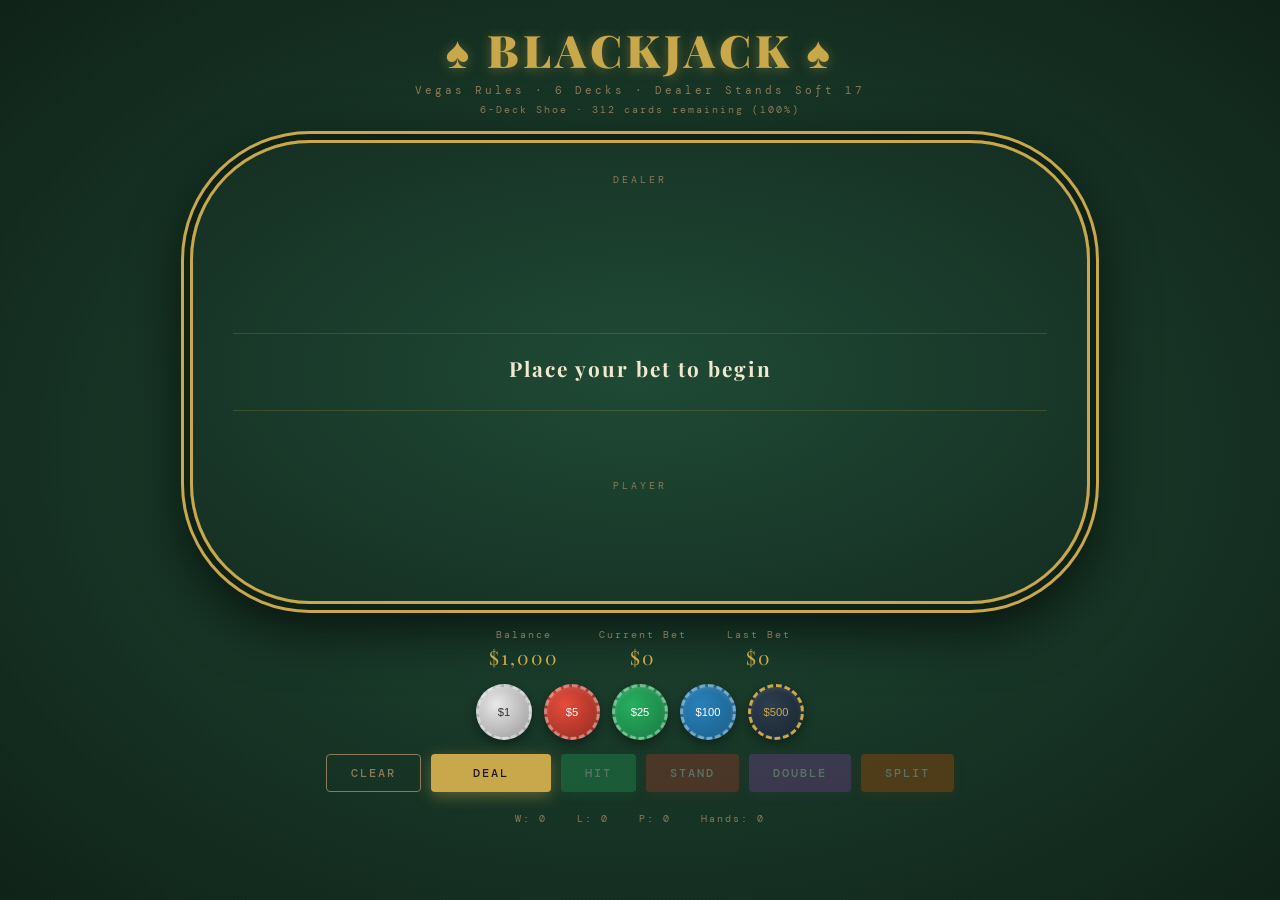
<file: pages/adjustmentPreview.html>
<!doctype html>
<html lang="en">
<head>
  <meta charset="UTF-8" />
  <meta name="viewport" content="width=device-width, initial-scale=1.0" />
  <title>Blackjack</title>
  <link rel="preconnect" href="https://fonts.googleapis.com">
  <link href="https://fonts.googleapis.com/css2?family=Playfair+Display:wght@700;900&family=DM+Mono:wght@400;500&display=swap" rel="stylesheet">
  <style>
    :root {
      --felt: #1a3a2a;
      --felt-light: #1f4a35;
      --gold: #c9a84c;
      --gold-light: #e8c96a;
      --card-bg: #faf8f2;
      --card-shadow: rgba(0,0,0,0.5);
      --chip-red: #c0392b;
      --chip-blue: #2980b9;
      --chip-green: #27ae60;
      --chip-black: #1a1a1a;
      --text-light: #f0e8d0;
      --text-muted: #8a7a5a;
    }

    * { margin: 0; padding: 0; box-sizing: border-box; }

    body {
      background-color: var(--felt);
      background-image:
        radial-gradient(ellipse at center, var(--felt-light) 0%, #0f2218 100%);
      font-family: 'DM Mono', monospace;
      color: var(--text-light);
      min-height: 100vh;
      display: flex;
      flex-direction: column;
      align-items: center;
      justify-content: flex-start;
      padding: 20px;
      overflow-x: hidden;
    }

    /* TABLE FELT TEXTURE */
    body::before {
      content: '';
      position: fixed;
      inset: 0;
      background-image: url("data:image/svg+xml,%3Csvg width='4' height='4' viewBox='0 0 4 4' xmlns='http://www.w3.org/2000/svg'%3E%3Cpath d='M1 3h1v1H1V3zm2-2h1v1H3V1z' fill='%23ffffff' fill-opacity='0.03'/%3E%3C/svg%3E");
      pointer-events: none;
      z-index: 0;
    }

    .game-wrapper {
      position: relative;
      z-index: 1;
      width: 100%;
      max-width: 900px;
    }

    /* HEADER */
    .header {
      text-align: center;
      margin-bottom: 24px;
    }

    .header h1 {
      font-family: 'Playfair Display', serif;
      font-size: 2.8rem;
      font-weight: 900;
      color: var(--gold);
      text-shadow: 0 2px 12px rgba(201,168,76,0.4);
      letter-spacing: 4px;
      text-transform: uppercase;
    }

    .header .subtitle {
      font-size: 0.7rem;
      color: var(--text-muted);
      letter-spacing: 3px;
      margin-top: 4px;
    }

    .deck-info {
      font-size: 0.65rem;
      color: var(--text-muted);
      margin-top: 6px;
      letter-spacing: 2px;
    }

    /* TABLE BORDER */
    .table-area {
      background: radial-gradient(ellipse at center, #1f4a35 0%, #152e22 100%);
      border: 3px solid var(--gold);
      border-radius: 120px;
      padding: 30px 40px;
      box-shadow:
        0 0 0 6px #0f2218,
        0 0 0 9px var(--gold),
        0 20px 60px rgba(0,0,0,0.8);
      margin-bottom: 24px;
    }

    /* DEALER / PLAYER AREAS */
    .hand-area {
      min-height: 140px;
      display: flex;
      flex-direction: column;
      align-items: center;
      gap: 10px;
    }

    .hand-label {
      font-size: 0.65rem;
      letter-spacing: 3px;
      color: var(--text-muted);
      text-transform: uppercase;
    }

    .hand-score {
      font-family: 'Playfair Display', serif;
      font-size: 1.4rem;
      color: var(--gold);
      min-height: 28px;
    }

    .cards-row {
      display: flex;
      gap: -10px;
      flex-wrap: wrap;
      justify-content: center;
    }

    /* DIVIDER */
    .divider {
      border: none;
      border-top: 1px solid rgba(201,168,76,0.2);
      margin: 20px 0;
    }

    /* CARDS */
    .card {
      width: 72px;
      height: 105px;
      background: var(--card-bg);
      border-radius: 8px;
      box-shadow: 3px 4px 12px var(--card-shadow);
      display: flex;
      flex-direction: column;
      justify-content: space-between;
      padding: 6px;
      position: relative;
      margin: 0 -6px;
      transition: transform 0.15s ease;
      animation: dealCard 0.3s ease both;
      flex-shrink: 0;
    }

    @keyframes dealCard {
      from { transform: translateY(-20px) scale(0.8); opacity: 0; }
      to { transform: translateY(0) scale(1); opacity: 1; }
    }

    .card:hover { transform: translateY(-4px) !important; z-index: 10; }

    .card.red { color: #c0392b; }
    .card.black { color: #1a1a1a; }

    .card.hidden {
      background: linear-gradient(135deg, #1a3a2a 25%, #0f2218 25%, #0f2218 50%, #1a3a2a 50%, #1a3a2a 75%, #0f2218 75%);
      background-size: 12px 12px;
      border: 2px solid var(--gold);
    }

    .card-corner {
      display: flex;
      flex-direction: column;
      align-items: center;
      line-height: 1;
    }

    .card-corner.bottom {
      transform: rotate(180deg);
    }

    .card-rank { font-size: 14px; font-weight: 700; font-family: 'Playfair Display', serif; }
    .card-suit { font-size: 12px; }

    .card-center {
      position: absolute;
      top: 50%;
      left: 50%;
      transform: translate(-50%, -50%);
      font-size: 28px;
    }

    /* STATUS MESSAGE */
    .status-bar {
      text-align: center;
      min-height: 36px;
      margin: 8px 0;
    }

    .status-msg {
      font-family: 'Playfair Display', serif;
      font-size: 1.3rem;
      font-weight: 700;
      letter-spacing: 2px;
      animation: fadeIn 0.3s ease;
    }

    @keyframes fadeIn {
      from { opacity: 0; transform: translateY(-6px); }
      to { opacity: 1; transform: translateY(0); }
    }

    .status-msg.win { color: #2ecc71; text-shadow: 0 0 20px rgba(46,204,113,0.5); }
    .status-msg.lose { color: #e74c3c; text-shadow: 0 0 20px rgba(231,76,60,0.5); }
    .status-msg.push { color: var(--gold); }
    .status-msg.info { color: var(--text-light); }

    /* CHIPS & BETTING */
    .bet-area {
      display: flex;
      flex-direction: column;
      align-items: center;
      gap: 14px;
      margin-bottom: 20px;
    }

    .balance-row {
      display: flex;
      gap: 40px;
      font-size: 0.75rem;
      letter-spacing: 2px;
    }

    .balance-item { text-align: center; }
    .balance-label { color: var(--text-muted); font-size: 0.6rem; margin-bottom: 3px; }
    .balance-value {
      font-family: 'Playfair Display', serif;
      font-size: 1.2rem;
      color: var(--gold);
    }

    .chips-row {
      display: flex;
      gap: 12px;
      flex-wrap: wrap;
      justify-content: center;
    }

    .chip {
      width: 56px;
      height: 56px;
      border-radius: 50%;
      border: 3px dashed rgba(255,255,255,0.4);
      display: flex;
      align-items: center;
      justify-content: center;
      font-size: 0.7rem;
      font-weight: 500;
      cursor: pointer;
      transition: transform 0.15s, box-shadow 0.15s;
      box-shadow: 0 4px 12px rgba(0,0,0,0.4), inset 0 2px 4px rgba(255,255,255,0.1);
      user-select: none;
      letter-spacing: 0;
    }

    .chip:hover { transform: translateY(-3px) scale(1.08); box-shadow: 0 8px 20px rgba(0,0,0,0.5); }
    .chip:active { transform: scale(0.95); }
    .chip:disabled { opacity: 0.3; cursor: not-allowed; transform: none; }

    .chip-1 { background: radial-gradient(circle at 35% 35%, #e8e8e8, #999); color: #333; }
    .chip-5 { background: radial-gradient(circle at 35% 35%, #e74c3c, #922b21); color: white; }
    .chip-25 { background: radial-gradient(circle at 35% 35%, #27ae60, #1a7a42); color: white; }
    .chip-100 { background: radial-gradient(circle at 35% 35%, #2980b9, #1a5f8a); color: white; }
    .chip-500 { background: radial-gradient(circle at 35% 35%, #2c3e50, #1a252f); color: var(--gold); border-color: var(--gold); }

    /* ACTION BUTTONS */
    .actions {
      display: flex;
      gap: 10px;
      justify-content: center;
      flex-wrap: wrap;
    }

    .btn {
      padding: 10px 24px;
      border: none;
      border-radius: 4px;
      font-family: 'DM Mono', monospace;
      font-size: 0.75rem;
      letter-spacing: 2px;
      text-transform: uppercase;
      cursor: pointer;
      transition: all 0.15s;
      font-weight: 500;
    }

    .btn:disabled { opacity: 0.3; cursor: not-allowed; transform: none !important; }
    .btn:hover:not(:disabled) { transform: translateY(-2px); }
    .btn:active:not(:disabled) { transform: translateY(0); }

    .btn-deal {
      background: var(--gold);
      color: #1a1a1a;
      box-shadow: 0 4px 15px rgba(201,168,76,0.4);
      min-width: 120px;
    }
    .btn-deal:hover:not(:disabled) { background: var(--gold-light); box-shadow: 0 6px 20px rgba(201,168,76,0.6); }

    .btn-hit {
      background: #27ae60;
      color: white;
      box-shadow: 0 4px 12px rgba(39,174,96,0.3);
    }
    .btn-hit:hover:not(:disabled) { background: #2ecc71; }

    .btn-stand {
      background: #c0392b;
      color: white;
      box-shadow: 0 4px 12px rgba(192,57,43,0.3);
    }
    .btn-stand:hover:not(:disabled) { background: #e74c3c; }

    .btn-double {
      background: #8e44ad;
      color: white;
      box-shadow: 0 4px 12px rgba(142,68,173,0.3);
    }
    .btn-double:hover:not(:disabled) { background: #9b59b6; }

    .btn-split {
      background: #d35400;
      color: white;
      box-shadow: 0 4px 12px rgba(211,84,0,0.3);
    }

    .btn-clear {
      background: transparent;
      color: var(--text-muted);
      border: 1px solid var(--text-muted);
    }
    .btn-clear:hover:not(:disabled) { color: var(--text-light); border-color: var(--text-light); }

    /* STATS BAR */
    .stats-bar {
      display: flex;
      justify-content: center;
      gap: 30px;
      font-size: 0.6rem;
      letter-spacing: 2px;
      color: var(--text-muted);
      margin-top: 8px;
    }

    /* HISTORY */
    .history-dots {
      display: flex;
      gap: 5px;
      justify-content: center;
      margin-top: 10px;
      flex-wrap: wrap;
    }

    .history-dot {
      width: 10px;
      height: 10px;
      border-radius: 50%;
    }
    .history-dot.w { background: #2ecc71; }
    .history-dot.l { background: #e74c3c; }
    .history-dot.p { background: var(--gold); }

    /* RESPONSIVE */
    @media (max-width: 600px) {
      .table-area { padding: 20px 16px; border-radius: 60px; }
      .header h1 { font-size: 2rem; }
      .card { width: 58px; height: 84px; }
      .card-rank { font-size: 11px; }
      .card-center { font-size: 20px; }
    }
  </style>
</head>
<body>
<div class="game-wrapper">

  <div class="header">
    <h1>♠ Blackjack ♠</h1>
    <div class="subtitle">Vegas Rules · 6 Decks · Dealer Stands Soft 17</div>
    <div class="deck-info" id="deckInfo">Shuffling...</div>
  </div>

  <div class="table-area">
    <!-- DEALER -->
    <div class="hand-area">
      <div class="hand-label">Dealer</div>
      <div class="hand-score" id="dealerScore"></div>
      <div class="cards-row" id="dealerCards"></div>
    </div>

    <hr class="divider">

    <!-- STATUS -->
    <div class="status-bar">
      <div class="status-msg info" id="statusMsg">Place your bet to begin</div>
    </div>

    <hr class="divider">

    <!-- PLAYER -->
    <div class="hand-area">
      <div class="cards-row" id="playerCards"></div>
      <div class="hand-score" id="playerScore"></div>
      <div class="hand-label">Player</div>
    </div>
  </div>

  <!-- BET AREA -->
  <div class="bet-area">
    <div class="balance-row">
      <div class="balance-item">
        <div class="balance-label">Balance</div>
        <div class="balance-value" id="balanceDisplay">$1,000</div>
      </div>
      <div class="balance-item">
        <div class="balance-label">Current Bet</div>
        <div class="balance-value" id="betDisplay">$0</div>
      </div>
      <div class="balance-item">
        <div class="balance-label">Last Bet</div>
        <div class="balance-value" id="lastBetDisplay">$0</div>
      </div>
    </div>

    <div class="chips-row" id="chipsRow">
      <button class="chip chip-1" onclick="addBet(1)">$1</button>
      <button class="chip chip-5" onclick="addBet(5)">$5</button>
      <button class="chip chip-25" onclick="addBet(25)">$25</button>
      <button class="chip chip-100" onclick="addBet(100)">$100</button>
      <button class="chip chip-500" onclick="addBet(500)">$500</button>
    </div>

    <div class="actions" id="actions">
      <button class="btn btn-clear" id="btnClear" onclick="clearBet()">Clear</button>
      <button class="btn btn-deal" id="btnDeal" onclick="deal()">Deal</button>
      <button class="btn btn-hit" id="btnHit" onclick="hit()" disabled>Hit</button>
      <button class="btn btn-stand" id="btnStand" onclick="stand()" disabled>Stand</button>
      <button class="btn btn-double" id="btnDouble" onclick="doubleDown()" disabled>Double</button>
      <button class="btn btn-split" id="btnSplit" onclick="splitHand()" disabled>Split</button>
    </div>
  </div>

  <div class="stats-bar">
    <span id="statWins">W: 0</span>
    <span id="statLosses">L: 0</span>
    <span id="statPushes">P: 0</span>
    <span id="statHands">Hands: 0</span>
  </div>

  <div class="history-dots" id="historyDots"></div>

</div>

<script>
  // ===== DECK ENGINE =====
  const SUITS = ['♠','♥','♦','♣'];
  const RANKS = ['A','2','3','4','5','6','7','8','9','10','J','Q','K'];
  const NUM_DECKS = 6;
  const RESHUFFLE_THRESHOLD = 0.25; // reshuffle when 25% remains

  let shoe = [];
  let cutCard = 0;

  function buildShoe() {
    shoe = [];
    for (let d = 0; d < NUM_DECKS; d++) {
      for (const suit of SUITS) {
        for (const rank of RANKS) {
          shoe.push({ rank, suit });
        }
      }
    }
    shuffleShoe();
    cutCard = Math.floor(shoe.length * RESHUFFLE_THRESHOLD);
    updateDeckInfo();
  }

  function shuffleShoe() {
    // Fisher-Yates
    for (let i = shoe.length - 1; i > 0; i--) {
      const j = Math.floor(Math.random() * (i + 1));
      [shoe[i], shoe[j]] = [shoe[j], shoe[i]];
    }
  }

  function drawCard() {
    if (shoe.length <= cutCard) {
      buildShoe();
    }
    return shoe.pop();
  }

  function updateDeckInfo() {
    const remaining = shoe.length;
    const total = NUM_DECKS * 52;
    const pct = Math.round((remaining / total) * 100);
    document.getElementById('deckInfo').textContent =
      `6-Deck Shoe · ${remaining} cards remaining (${pct}%)`;
  }

  // ===== CARD VALUES =====
  function cardValue(rank) {
    if (['J','Q','K'].includes(rank)) return 10;
    if (rank === 'A') return 11;
    return parseInt(rank);
  }

  function handTotal(hand) {
    let total = 0;
    let aces = 0;
    for (const card of hand) {
      if (card.hidden) continue;
      total += cardValue(card.rank);
      if (card.rank === 'A') aces++;
    }
    while (total > 21 && aces > 0) {
      total -= 10;
      aces--;
    }
    return total;
  }

  function isSoft(hand) {
    let total = 0, aces = 0;
    for (const card of hand) {
      if (card.hidden) continue;
      total += cardValue(card.rank);
      if (card.rank === 'A') aces++;
    }
    return aces > 0 && total <= 21 && (total - 10) !== handTotal(hand);
  }

  function isBlackjack(hand) {
    return hand.length === 2 && handTotal(hand) === 21;
  }

  // ===== GAME STATE =====
  let balance = 1000;
  let currentBet = 0;
  let lastBet = 0;
  let playerHand = [];
  let dealerHand = [];
  let gamePhase = 'betting'; // betting | playing | over
  let stats = { wins: 0, losses: 0, pushes: 0, hands: 0 };
  let history = [];

  // ===== BETTING =====
  function addBet(amount) {
    if (gamePhase !== 'betting') return;
    if (currentBet + amount > balance) return;
    currentBet += amount;
    updateBetDisplay();
  }

  function clearBet() {
    if (gamePhase !== 'betting') return;
    currentBet = 0;
    updateBetDisplay();
  }

  function updateBetDisplay() {
    document.getElementById('betDisplay').textContent = `$${currentBet.toLocaleString()}`;
    document.getElementById('balanceDisplay').textContent = `$${balance.toLocaleString()}`;
    document.getElementById('lastBetDisplay').textContent = `$${lastBet.toLocaleString()}`;
  }

  // ===== DEAL =====
  function deal() {
    if (currentBet === 0) {
      setStatus('Place a bet first', 'info');
      return;
    }
    if (currentBet > balance) {
      setStatus('Insufficient balance', 'lose');
      return;
    }

    balance -= currentBet;
    lastBet = currentBet;
    gamePhase = 'playing';

    playerHand = [drawCard(), drawCard()];
    dealerHand = [drawCard(), { ...drawCard(), hidden: true }];

    renderAll();
    updateBetDisplay();
    updateDeckInfo();

    // Check natural blackjack
    const playerBJ = isBlackjack(playerHand);
    const dealerBJ = isBlackjack([dealerHand[0], { ...dealerHand[1], hidden: false }]);

    if (playerBJ || dealerBJ) {
      revealDealer();
      if (playerBJ && dealerBJ) {
        endRound('push');
      } else if (playerBJ) {
        endRound('blackjack');
      } else {
        endRound('lose');
      }
      return;
    }

    setStatus('Hit or Stand?', 'info');
    setButtons('playing');
    checkSplitAvail();
  }

  // ===== HIT =====
  function hit() {
    if (gamePhase !== 'playing') return;
    playerHand.push(drawCard());
    renderAll();
    updateDeckInfo();

    const total = handTotal(playerHand);
    if (total > 21) {
      revealDealer();
      endRound('bust');
    } else if (total === 21) {
      stand();
    } else {
      document.getElementById('btnDouble').disabled = true;
      document.getElementById('btnSplit').disabled = true;
    }
  }

  // ===== STAND =====
  function stand() {
    if (gamePhase !== 'playing') return;
    revealDealer();
    dealerPlay();
  }

  // ===== DOUBLE DOWN =====
  function doubleDown() {
    if (gamePhase !== 'playing') return;
    if (currentBet > balance) {
      setStatus('Insufficient balance to double', 'info');
      return;
    }
    balance -= currentBet;
    currentBet *= 2;
    updateBetDisplay();

    playerHand.push(drawCard());
    renderAll();
    updateDeckInfo();

    const total = handTotal(playerHand);
    if (total > 21) {
      revealDealer();
      endRound('bust');
    } else {
      revealDealer();
      dealerPlay();
    }
  }

  // ===== SPLIT =====
  function splitHand() {
    if (gamePhase !== 'playing') return;
    if (playerHand[0].rank !== playerHand[1].rank) return;
    if (currentBet > balance) {
      setStatus('Insufficient balance to split', 'info');
      return;
    }
    // Simplified split: take second card, draw new card for player
    balance -= currentBet;
    currentBet *= 2;
    playerHand = [playerHand[0], drawCard()];
    renderAll();
    updateBetDisplay();
    updateDeckInfo();
    document.getElementById('btnSplit').disabled = true;
    setStatus('Split! Continue playing', 'info');
  }

  // ===== DEALER PLAY =====
  function dealerPlay() {
    setButtons('over');
    // Dealer hits on soft 16 and below, stands on soft 17+
    const dealerInterval = setInterval(() => {
      const total = handTotal(dealerHand);
      const soft = isSoft(dealerHand);

      if (total < 17 || (total === 17 && soft)) {
        dealerHand.push(drawCard());
        renderAll();
        updateDeckInfo();
      } else {
        clearInterval(dealerInterval);
        determineWinner();
      }
    }, 400);
  }

  function revealDealer() {
    dealerHand = dealerHand.map(c => ({ ...c, hidden: false }));
    renderAll();
  }

  // ===== DETERMINE WINNER =====
  function determineWinner() {
    const playerTotal = handTotal(playerHand);
    const dealerTotal = handTotal(dealerHand);

    if (dealerTotal > 21) {
      endRound('win', 'Dealer busts!');
    } else if (playerTotal > dealerTotal) {
      endRound('win');
    } else if (playerTotal < dealerTotal) {
      endRound('lose');
    } else {
      endRound('push');
    }
  }

  function endRound(result, extraMsg = '') {
    gamePhase = 'over';
    stats.hands++;

    let msg = '';
    let msgClass = '';

    switch (result) {
      case 'blackjack':
        const bjWin = Math.floor(currentBet * 2.5);
        balance += bjWin;
        msg = `♠ Blackjack! +$${bjWin - currentBet}`;
        msgClass = 'win';
        stats.wins++;
        history.push('w');
        break;
      case 'win':
        const winAmt = currentBet * 2;
        balance += winAmt;
        msg = extraMsg ? `${extraMsg} You win $${currentBet}!` : `You win $${currentBet}!`;
        msgClass = 'win';
        stats.wins++;
        history.push('w');
        break;
      case 'push':
        balance += currentBet;
        msg = 'Push — Bet returned';
        msgClass = 'push';
        stats.pushes++;
        history.push('p');
        break;
      case 'bust':
        msg = `Bust! Lost $${currentBet}`;
        msgClass = 'lose';
        stats.losses++;
        history.push('l');
        break;
      case 'lose':
        msg = `Dealer wins. Lost $${currentBet}`;
        msgClass = 'lose';
        stats.losses++;
        history.push('l');
        break;
    }

    setStatus(msg, msgClass);
    updateBetDisplay();
    updateStats();
    renderHistory();
    renderAll();

    // Reset for next round
    currentBet = lastBet;
    setButtons('betting');

    if (balance <= 0) {
      balance = 1000;
      setStatus('Broke! Reloaded $1,000', 'info');
      updateBetDisplay();
    }
  }

  // ===== RENDER =====
  function renderCard(card) {
    const el = document.createElement('div');
    const isRed = ['♥','♦'].includes(card.suit);

    if (card.hidden) {
      el.className = 'card hidden';
      return el;
    }

    el.className = `card ${isRed ? 'red' : 'black'}`;

    const topCorner = document.createElement('div');
    topCorner.className = 'card-corner';
    topCorner.innerHTML = `<span class="card-rank">${card.rank}</span><span class="card-suit">${card.suit}</span>`;

    const center = document.createElement('div');
    center.className = 'card-center';
    center.textContent = card.suit;

    const botCorner = document.createElement('div');
    botCorner.className = 'card-corner bottom';
    botCorner.innerHTML = `<span class="card-rank">${card.rank}</span><span class="card-suit">${card.suit}</span>`;

    el.appendChild(topCorner);
    el.appendChild(center);
    el.appendChild(botCorner);
    return el;
  }

  function renderAll() {
    // Player
    const pc = document.getElementById('playerCards');
    pc.innerHTML = '';
    playerHand.forEach(c => pc.appendChild(renderCard(c)));

    const pTotal = handTotal(playerHand);
    const pScore = document.getElementById('playerScore');
    pScore.textContent = playerHand.length ? pTotal : '';
    if (pTotal > 21) pScore.style.color = '#e74c3c';
    else pScore.style.color = 'var(--gold)';

    // Dealer
    const dc = document.getElementById('dealerCards');
    dc.innerHTML = '';
    dealerHand.forEach(c => dc.appendChild(renderCard(c)));

    const visibleDealer = dealerHand.filter(c => !c.hidden);
    const dTotal = handTotal(visibleDealer);
    const dScore = document.getElementById('dealerScore');
    if (dealerHand.length) {
      dScore.textContent = dTotal > 0 ? dTotal : '';
      if (dTotal > 21) dScore.style.color = '#e74c3c';
      else dScore.style.color = 'var(--gold)';
    } else {
      dScore.textContent = '';
    }
  }

  function setStatus(msg, cls) {
    const el = document.getElementById('statusMsg');
    el.textContent = msg;
    el.className = `status-msg ${cls}`;
  }

  function setButtons(phase) {
    const deal = document.getElementById('btnDeal');
    const hit = document.getElementById('btnHit');
    const stand = document.getElementById('btnStand');
    const dbl = document.getElementById('btnDouble');
    const split = document.getElementById('btnSplit');
    const clear = document.getElementById('btnClear');
    const chips = document.querySelectorAll('.chip');

    if (phase === 'playing') {
      deal.disabled = true;
      hit.disabled = false;
      stand.disabled = false;
      dbl.disabled = currentBet > balance;
      split.disabled = true;
      clear.disabled = true;
      chips.forEach(c => c.disabled = true);
    } else if (phase === 'over') {
      deal.disabled = true;
      hit.disabled = true;
      stand.disabled = true;
      dbl.disabled = true;
      split.disabled = true;
      clear.disabled = true;
    } else { // betting
      deal.disabled = false;
      hit.disabled = true;
      stand.disabled = true;
      dbl.disabled = true;
      split.disabled = true;
      clear.disabled = false;
      chips.forEach(c => c.disabled = false);
    }
  }

  function checkSplitAvail() {
    if (playerHand.length === 2 && playerHand[0].rank === playerHand[1].rank && currentBet <= balance) {
      document.getElementById('btnSplit').disabled = false;
    }
  }

  function updateStats() {
    document.getElementById('statWins').textContent = `W: ${stats.wins}`;
    document.getElementById('statLosses').textContent = `L: ${stats.losses}`;
    document.getElementById('statPushes').textContent = `P: ${stats.pushes}`;
    document.getElementById('statHands').textContent = `Hands: ${stats.hands}`;
  }

  function renderHistory() {
    const el = document.getElementById('historyDots');
    const last30 = history.slice(-30);
    el.innerHTML = '';
    last30.forEach(r => {
      const dot = document.createElement('div');
      dot.className = `history-dot ${r}`;
      el.appendChild(dot);
    });
  }

  // ===== INIT =====
  buildShoe();
  setButtons('betting');
  updateBetDisplay();
</script>
</body>
</html>
</file>
